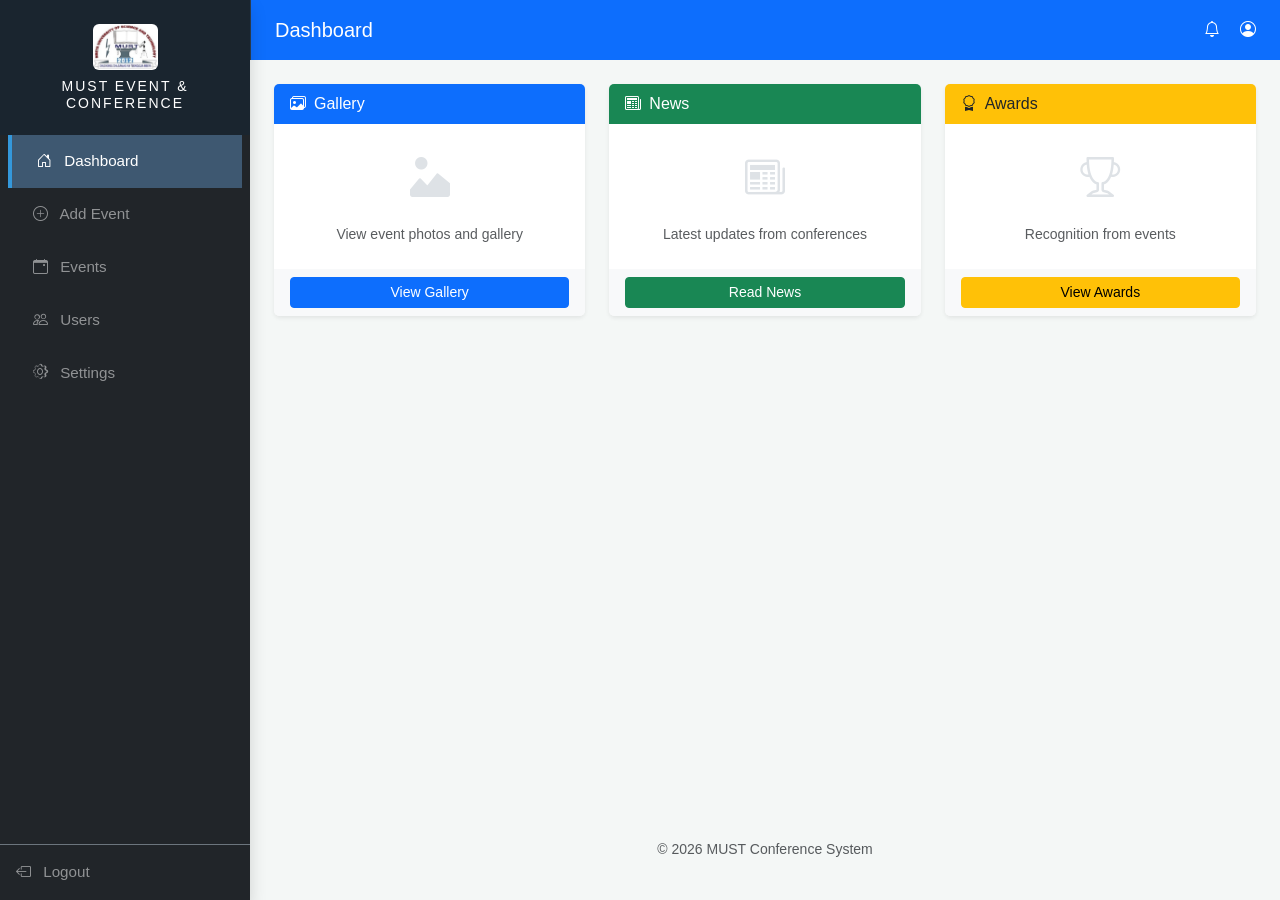
<file: frontend/index.html>
<!DOCTYPE html>
<html lang="en">
<head>
    <meta charset="UTF-8">
    <meta name="viewport" content="width=device-width, initial-scale=1.0">
    <title>PWA | Dashboard</title>
    
    <link rel="manifest" href="manifest.json">
    <meta name="theme-color" content="#2c3e50">
    
    <link href="https://cdn.jsdelivr.net/npm/bootstrap@5.3.0/dist/css/bootstrap.min.css" rel="stylesheet">
    <link rel="stylesheet" href="https://cdn.jsdelivr.net/npm/bootstrap-icons@1.11.0/font/bootstrap-icons.css">
    <link rel="stylesheet" href="style.css">
    
    <style>
        /* Mobile Sidebar Logic */
        @media (max-width: 768px) {
            .sidebar {
                position: fixed;
                left: -250px; /* Hide by default on mobile */
                z-index: 1050;
                height: 100vh;
                transition: 0.3s;
            }
            .sidebar.active {
                left: 0;
            }
            .nav-link span {
                display: inline !important; /* Force text to show on mobile when open */
            }
        }

        /* Prevent content from hiding behind header */
        .main-content {
            min-height: calc(100vh - 60px);
        }

        .cursor-pointer { cursor: pointer; }
    </style>
</head>
<body>

<div class="container-fluid p-0 d-flex">
    <nav class="sidebar d-flex flex-column shadow bg-dark text-white" id="sidebar" style="width: 250px; min-width: 250px;">
        <div class="sidebar-logo p-4 text-center">
            <img src="icons/logo.jpg" alt="Logo" width="65" class="mb-2" style="border-radius: 6px;">
            <h6 class="text-white m-0 ls-wide small">MUST EVENT & CONFERENCE</h6>
        </div>
        
        <ul class="nav flex-column mb-auto px-2">
            <li class="nav-item">
                <a class="nav-link active text-white" href="index.html"><i class="bi bi-house-door me-2"></i> <span>Dashboard</span></a>
            </li>
            <li class="nav-item">
                <a class="nav-link text-white-50" href="events.html"><i class="bi bi-plus-circle me-2"></i> <span>Add Event</span></a>
            </li>
            <li class="nav-item">
                <a class="nav-link text-white-50" href="view-events.html"><i class="bi bi-calendar-event me-2"></i> <span>Events</span></a>
            </li>
            <li class="nav-item">
                <a class="nav-link text-white-50" href="users.html"><i class="bi bi-people me-2"></i> <span>Users</span></a>
            </li>
            <li class="nav-item">
                <a class="nav-link text-white-50" href="#"><i class="bi bi-gear me-2"></i> <span>Settings</span></a>
            </li>
        </ul>

        <div class="logout-section border-top border-secondary">
            <a class="nav-link p-3 text-white-50" href="javascript:void(0)" onclick="localStorage.clear(); window.location.href='login.html';">
                <i class="bi bi-box-arrow-left me-2"></i> Logout
            </a>
        </div>
    </nav>

    <div class="flex-grow-1 d-flex flex-column" style="overflow-x: hidden;">
        <header class="top-header d-flex justify-content-between align-items-center px-4 py-3 bg-primary shadow-sm">
            <div class="d-flex align-items-center">
                <button class="btn btn-primary d-md-none me-2" id="sidebarToggle">
                    <i class="bi bi-list fs-4"></i>
                </button>
                <h5 class="m-0 text-white fw-light">Dashboard</h5>
            </div>
            <div class="header-icons text-white">
                <i class="bi bi-bell me-3 cursor-pointer"></i>
                <i class="bi bi-person-circle cursor-pointer"></i>
            </div>
        </header>

        <main class="main-content p-3 p-md-4 d-flex flex-column">
            <div class="row g-3 g-md-4 mb-4">
                <div class="col-12 col-sm-6 col-lg-4">
                    <div class="card bg-white shadow-sm h-100 border-0">
                        <div class="card-header bg-primary text-white border-0">
                            <i class="bi bi-images me-2"></i>Gallery
                        </div>
                        <div class="card-body text-center py-4">
                            <i class="bi bi-image-alt" style="font-size: 2.5rem; color: #dee2e6;"></i>
                            <p class="card-text text-muted mt-3 small">View event photos and gallery</p>
                        </div>
                        <div class="card-footer bg-light text-center border-0">
                            <a href="add-picture.html" class="btn btn-sm btn-primary w-100">View Gallery</a>
                        </div>
                    </div>
                </div>

                <div class="col-12 col-sm-6 col-lg-4">
                    <div class="card bg-white shadow-sm h-100 border-0">
                        <div class="card-header bg-success text-white border-0">
                            <i class="bi bi-newspaper me-2"></i>News
                        </div>
                        <div class="card-body text-center py-4">
                            <i class="bi bi-newspaper" style="font-size: 2.5rem; color: #dee2e6;"></i>
                            <p class="card-text text-muted mt-3 small">Latest updates from conferences</p>
                        </div>
                        <div class="card-footer bg-light text-center border-0">
                            <a href="view-events.html" class="btn btn-sm btn-success w-100">Read News</a>
                        </div>
                    </div>
                </div>

                <div class="col-12 col-sm-12 col-lg-4">
                    <div class="card bg-white shadow-sm h-100 border-0">
                        <div class="card-header bg-warning text-dark border-0">
                            <i class="bi bi-award me-2"></i>Awards
                        </div>
                        <div class="card-body text-center py-4">
                            <i class="bi bi-trophy" style="font-size: 2.5rem; color: #dee2e6;"></i>
                            <p class="card-text text-muted mt-3 small">Recognition from events</p>
                        </div>
                        <div class="card-footer bg-light text-center border-0">
                            <a href="#" class="btn btn-sm btn-warning w-100">View Awards</a>
                        </div>
                    </div>
                </div>
            </div>
            
            <footer class="text-center mt-auto py-3 text-muted small">
                © 2026 MUST Conference System
            </footer>
        </main>
    </div>
</div>

<script src="https://cdn.jsdelivr.net/npm/bootstrap@5.3.0/dist/js/bootstrap.bundle.min.js"></script>

<script>
    // Sidebar Toggle Logic for Mobile
    const sidebar = document.getElementById('sidebar');
    const toggleBtn = document.getElementById('sidebarToggle');

    toggleBtn.addEventListener('click', (e) => {
        sidebar.classList.toggle('active');
        e.stopPropagation();
    });

    // Close sidebar when clicking outside on mobile
    document.addEventListener('click', (e) => {
        if (window.innerWidth < 768 && sidebar.classList.contains('active')) {
            if (!sidebar.contains(e.target) && e.target !== toggleBtn) {
                sidebar.classList.remove('active');
            }
        }
    });

    // Service Worker
    if ('serviceWorker' in navigator) {
        window.addEventListener('load', () => {
            navigator.serviceWorker.register('service-worker.js')
                .catch(err => console.error('SW Registration failed:', err));
        });
    }
</script>
</body>
</html>
</file>
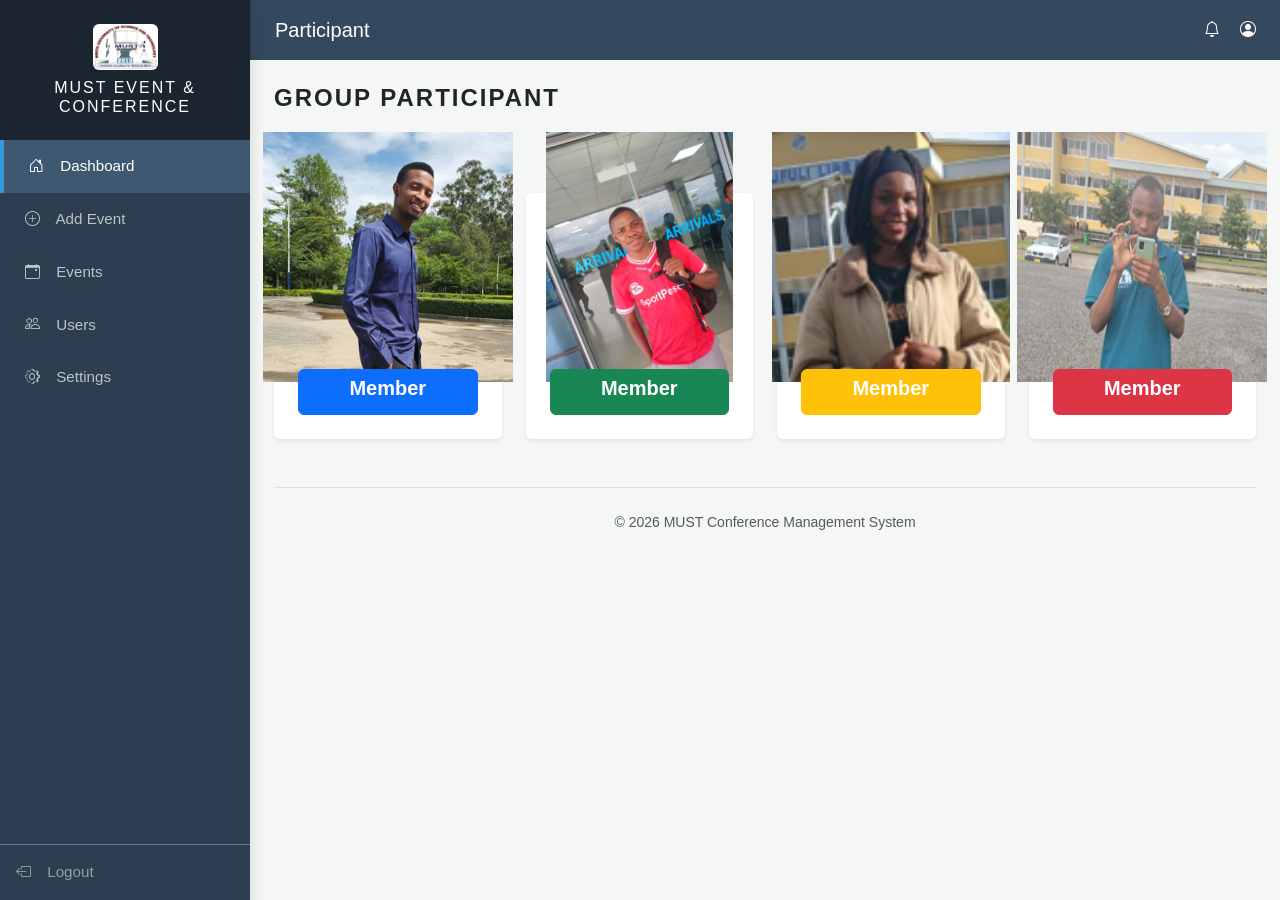
<file: frontend/add-picture.html>
<!DOCTYPE html>
<html lang="en">
<head>
    <meta charset="UTF-8">
    <meta name="viewport" content="width=device-width, initial-scale=1.0">
    <title>PWA | Dashboard Gallery</title>
    
    <link rel="manifest" href="manifest.json">
    <meta name="theme-color" content="#2c3e50">
    
    <link href="https://cdn.jsdelivr.net/npm/bootstrap@5.3.0/dist/css/bootstrap.min.css" rel="stylesheet">
    <link rel="stylesheet" href="https://cdn.jsdelivr.net/npm/bootstrap-icons@1.11.0/font/bootstrap-icons.css">
    <link rel="stylesheet" href="style.css">
</head>
<body>

<div class="container-fluid p-0 d-flex">
    <nav class="sidebar d-flex flex-column shadow">
        <div class="sidebar-logo p-4 text-center">
            <img src="icons/logo.jpg" alt="Logo" width="65" class="mb-2" style="border-radius: 6px;">
            <h6 class="text-white m-0 ls-wide">MUST EVENT & CONFERENCE</h6>
        </div>
        
        <ul class="nav flex-column mb-auto">
            <li class="nav-item">
                <a class="nav-link active" href="index.html"><i class="bi bi-house-door"></i> <span class="d-none d-md-inline">Dashboard</span></a>
            </li>
            <li class="nav-item">
                <a class="nav-link" href="events.html"><i class="bi bi-plus-circle"></i> <span class="d-none d-md-inline">Add Event</span></a>
            </li>
            <li class="nav-item">
                <a class="nav-link" href="view-events.html"><i class="bi bi-calendar-event"></i> <span class="d-none d-md-inline">Events</span></a>
            </li>
            <li class="nav-item">
                <a class="nav-link" href="users.html"><i class="bi bi-people"></i> <span class="d-none d-md-inline">Users</span></a>
            </li>
            <li class="nav-item">
                <a class="nav-link" href="#"><i class="bi bi-gear"></i> <span class="d-none d-md-inline">Settings</span></a>
            </li>
        </ul>

        <div class="logout-section border-top border-secondary">
            <a class="nav-link p-3 text-white-50" href="login.html">
                <i class="bi bi-box-arrow-left"></i> Logout
            </a>
        </div>
    </nav>

    <div class="flex-grow-1 d-flex flex-column">
        <header class="top-header d-flex justify-content-between align-items-center px-4">
            <h5 class="m-0 text-white fw-light">Participant</h5>
            <div class="header-icons text-white">
                <i class="bi bi-bell me-3 cursor-pointer"></i>
                <i class="bi bi-person-circle cursor-pointer"></i>
            </div>
        </header>

        <main class="main-content p-4">
            
            <div class="mb-4">
                <h4 class="fw-bold text-dark text-uppercase ls-wide">GROUP PARTICIPANT</h4><br><br>
            
            </div>

            <div class="row g-4">
                <div class="col-md-6 col-lg-3">
                    <div class="card h-100 shadow-sm border-0 transition-hover">
                        <div class="card-body p-4 text-center">
                            <div class="bg-light rounded-3 mb-3 d-flex align-items-center justify-content-center mx-auto" style="width: 80px; height: 80px;">
                                <img src="icons/med.png" alt="" width="250" height="250">
                            </div>
                            
                            <p class="small text-muted mb-4"></p><br><br>
                            <a href="add-picture.html" class="btn btn-primary w-100">
                                <h5 class="fw-bold mb-2">Member</h5>
                            </a>
                        </div>
                    </div>
                </div>

                <div class="col-md-6 col-lg-3">
                    <div class="card h-100 shadow-sm border-0 transition-hover">
                        <div class="card-body p-4 text-center">
                            <div class="bg-light rounded-3 mb-3 d-flex align-items-center justify-content-center mx-auto" style="width: 80px; height: 80px;">
                                <img src="icons/temi.jpeg" alt="" width="250" height="250">
                            </div>
                            
                            <p class="small text-muted mb-4"></p><br><br>
                            <a href="add-picture.html" class="btn btn-success w-100">
                                <h5 class="fw-bold mb-2">Member</h5>
                            </a>
                        </div>
                    </div>
                </div>

                <div class="col-md-6 col-lg-3">
                    <div class="card h-100 shadow-sm border-0 transition-hover">
                        <div class="card-body p-4 text-center">
                            <div class="bg-light rounded-3 mb-3 d-flex align-items-center justify-content-center mx-auto" style="width: 80px; height: 80px;">
                                <img src="icons/ag.png" alt="" width="250" height="250">
                            </div>
                            
                            <p class="small text-muted mb-4"></p><br><br>
                            <a href="add-picture.html" class="btn btn-warning w-100 text-white">
                                <h5 class="fw-bold mb-2">Member</h5>
                            </a>
                        </div>
                    </div>
                </div>

                <div class="col-md-6 col-lg-3">
                    <div class="card h-100 shadow-sm border-0 transition-hover">
                        <div class="card-body p-4 text-center">
                            <div class="bg-light rounded-3 mb-3 d-flex align-items-center justify-content-center mx-auto" style="width: 80px; height: 80px;">
                                <img src="icons/al.png" alt="" width="250" height="250">
                            </div>
                            
                            <p class="small text-muted mb-4"></p><br><br>
                            <a href="add-picture.html" class="btn btn-danger w-100">
                              <h5 class="fw-bold mb-2">Member</h5>
                            </a>
                        </div>
                    </div>
                </div>
            </div>

            <footer class="text-center mt-5 text-muted small pt-4 border-top">
                © 2026 MUST Conference Management System
            </footer>
        </main>
    </div>
</div>

<script src="https://cdn.jsdelivr.net/npm/bootstrap@5.3.0/dist/js/bootstrap.bundle.min.js"></script>
</body>
</html>
</file>
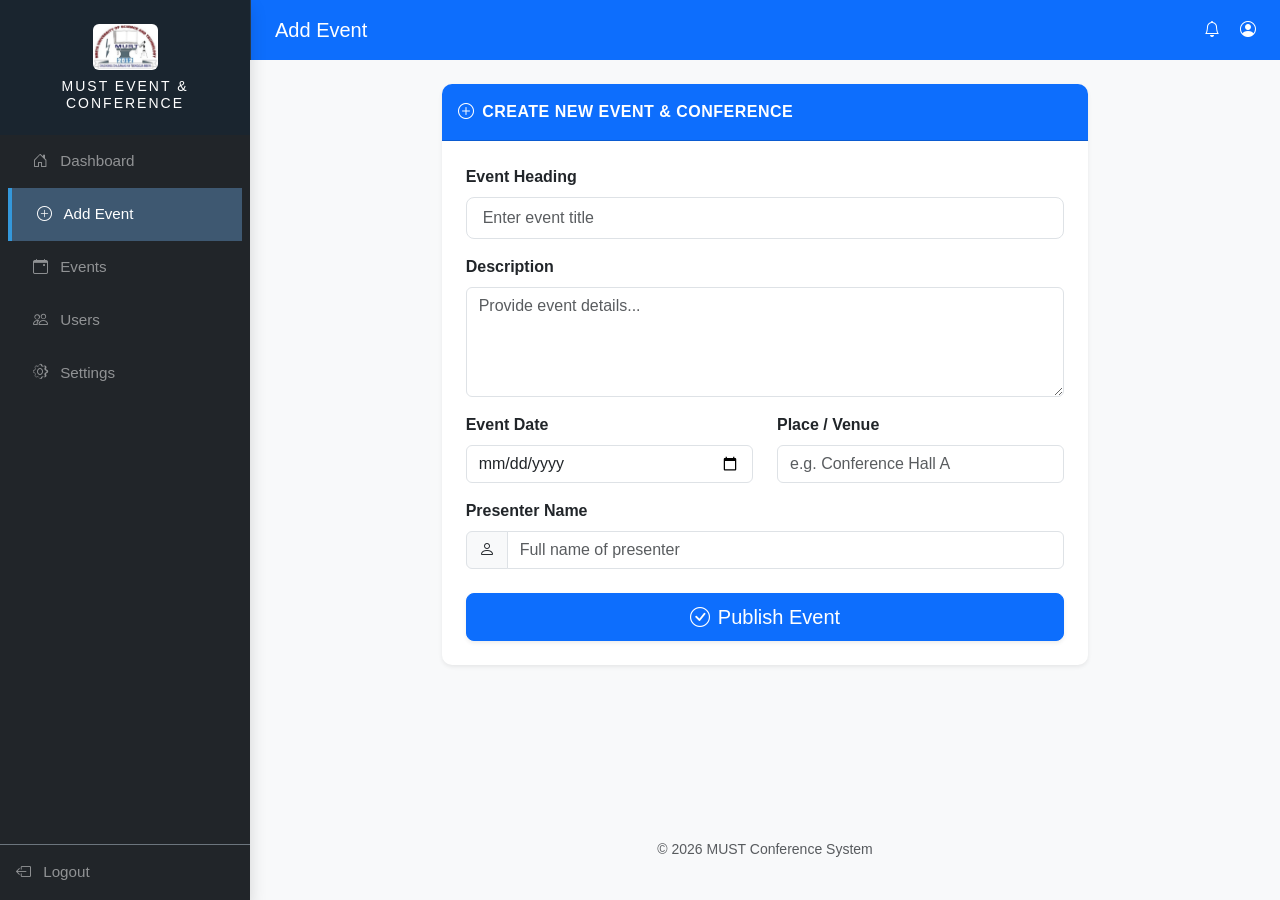
<file: frontend/events.html>
<!DOCTYPE html>
<html lang="en">
<head>
    <meta charset="UTF-8">
    <meta name="viewport" content="width=device-width, initial-scale=1.0">
    <link rel="manifest" href="manifest.json">
    <title>PWA | Add Event</title>
    
    <link href="https://cdn.jsdelivr.net/npm/bootstrap@5.3.0/dist/css/bootstrap.min.css" rel="stylesheet">
    <link rel="stylesheet" href="https://cdn.jsdelivr.net/npm/bootstrap-icons@1.11.0/font/bootstrap-icons.css">
    <link rel="stylesheet" href="style.css">
    
    <style>
        /* Mobile Sidebar Logic matched with Dashboard */
        @media (max-width: 768px) {
            .sidebar {
                position: fixed;
                left: -250px; /* Hide by default on mobile */
                z-index: 1050;
                height: 100vh;
                transition: 0.3s;
            }
            .sidebar.active {
                left: 0;
            }
            .nav-link span {
                display: inline !important; 
            }
        }

        /* Consistent layout spacing */
        .main-content {
            min-height: calc(100vh - 65px);
            background-color: #f8f9fa;
        }

        .cursor-pointer { cursor: pointer; }
        
        /* Card enhancement */
        .card {
            border: none;
            border-radius: 10px;
        }
        .card-header {
            border-radius: 10px 10px 0 0 !important;
            font-weight: 600;
            letter-spacing: 0.5px;
        }
    </style>
</head>
<body>

<div class="container-fluid p-0 d-flex">
    <nav class="sidebar d-flex flex-column shadow bg-dark text-white" id="sidebar" style="width: 250px; min-width: 250px;">
        <div class="sidebar-logo p-4 text-center">
            <img src="icons/logo.jpg" alt="Logo" width="65" class="mb-2" style="border-radius: 6px;">
            <h6 class="text-white m-0 ls-wide small">MUST EVENT & CONFERENCE</h6>
        </div>
        
        <ul class="nav flex-column mb-auto px-2">
            <li class="nav-item">
                <a class="nav-link text-white-50" href="index.html"><i class="bi bi-house-door me-2"></i> <span>Dashboard</span></a>
            </li>
            <li class="nav-item">
                <a class="nav-link active text-white" href="events.html"><i class="bi bi-plus-circle me-2"></i> <span>Add Event</span></a>
            </li>
            <li class="nav-item">
                <a class="nav-link text-white-50" href="view-events.html"><i class="bi bi-calendar-event me-2"></i> <span>Events</span></a>
            </li>
            <li class="nav-item">
                <a class="nav-link text-white-50" href="users.html"><i class="bi bi-people me-2"></i> <span>Users</span></a>
            </li>
            <li class="nav-item">
                <a class="nav-link text-white-50" href="#"><i class="bi bi-gear me-2"></i> <span>Settings</span></a>
            </li>
        </ul>

        <div class="logout-section border-top border-secondary">
            <a class="nav-link p-3 text-white-50" href="javascript:void(0)" onclick="localStorage.clear(); window.location.href='login.html';">
                <i class="bi bi-box-arrow-left me-2"></i> Logout
            </a>
        </div>
    </nav>

    <div class="flex-grow-1 d-flex flex-column" style="overflow-x: hidden;">
        <header class="top-header d-flex justify-content-between align-items-center px-4 py-3 bg-primary shadow-sm">
            <div class="d-flex align-items-center">
                <button class="btn btn-primary d-md-none me-2" id="sidebarToggle">
                    <i class="bi bi-list fs-4"></i>
                </button>
                <h5 class="m-0 text-white fw-light">Add Event</h5>
            </div>
            <div class="header-icons text-white">
                <i class="bi bi-bell me-3 cursor-pointer"></i>
                <i class="bi bi-person-circle cursor-pointer"></i>
            </div>
        </header>

        <main class="main-content p-3 p-md-4 d-flex flex-column">
            <div class="row g-4">
                <div class="col-12 col-lg-8 mx-auto">
                    <div class="card bg-white shadow-sm">
                        <div class="card-header bg-primary text-white py-3">
                            <i class="bi bi-plus-circle me-2"></i>CREATE NEW EVENT & CONFERENCE
                        </div>
                        <div class="card-body p-4">
                            <form id="addEventForm">
                                <div class="mb-3">
                                    <label for="heading" class="form-label fw-bold">Event Heading</label>
                                    <input type="text" class="form-control form-control-lg fs-6" id="heading" placeholder="Enter event title" required>
                                </div>
                                <div class="mb-3">
                                    <label for="description" class="form-label fw-bold">Description</label>
                                    <textarea class="form-control" id="description" placeholder="Provide event details..." rows="4" required></textarea>
                                </div>
                                <div class="row">
                                    <div class="col-md-6 mb-3">
                                        <label for="date" class="form-label fw-bold">Event Date</label>
                                        <input type="date" class="form-control" id="date" required>
                                    </div>
                                    <div class="col-md-6 mb-3">
                                        <label for="place" class="form-label fw-bold">Place / Venue</label>
                                        <input type="text" class="form-control" id="place" placeholder="e.g. Conference Hall A" required>
                                    </div>
                                </div>
                                <div class="mb-4">
                                    <label for="presenter_name" class="form-label fw-bold">Presenter Name</label>
                                    <div class="input-group">
                                        <span class="input-group-text bg-light"><i class="bi bi-person"></i></span>
                                        <input type="text" class="form-control" id="presenter_name" placeholder="Full name of presenter" required>
                                    </div>
                                </div>
                                <div class="d-grid">
                                    <button type="button" class="btn btn-primary btn-lg shadow-sm" onclick="addEvent()">
                                        <i class="bi bi-check-circle me-2"></i>Publish Event
                                    </button>
                                </div>
                            </form>
                        </div>
                    </div>
                </div>
            </div>
            
            <footer class="text-center mt-auto py-3 text-muted small">
                © 2026 MUST Conference System
            </footer>
        </main>
    </div>
</div>

<script src="https://cdn.jsdelivr.net/npm/bootstrap@5.3.0/dist/js/bootstrap.bundle.min.js"></script>

<script>
    // Sidebar Toggle Logic for Mobile (matched with Dashboard)
    const sidebar = document.getElementById('sidebar');
    const toggleBtn = document.getElementById('sidebarToggle');

    toggleBtn.addEventListener('click', (e) => {
        sidebar.classList.toggle('active');
        e.stopPropagation();
    });

    document.addEventListener('click', (e) => {
        if (window.innerWidth < 768 && sidebar.classList.contains('active')) {
            if (!sidebar.contains(e.target) && e.target !== toggleBtn) {
                sidebar.classList.remove('active');
            }
        }
    });

    // Add Event Function
    async function addEvent(){
        const heading = document.getElementById("heading").value;
        const description = document.getElementById("description").value;
        const date = document.getElementById("date").value;
        const place = document.getElementById("place").value;
        const presenter_name = document.getElementById("presenter_name").value;

        // Basic validation
        if(!heading || !description || !date || !place || !presenter_name) {
            alert("Please fill in all fields.");
            return;
        }

        try {
            const res = await fetch("../backend/add_event.php", {
                method:"POST",
                headers:{"Content-Type":"application/json"},
                body: JSON.stringify({heading, description, date, place, presenter_name})
            });
            const data = await res.json();
            alert(data.message);
            if(data.status === "success") {
                document.getElementById("addEventForm").reset();
            }
        } catch (error) {
            console.error("Error:", error);
            alert("Failed to connect to the server.");
        }
    }
</script>
</body>
</html>
</file>
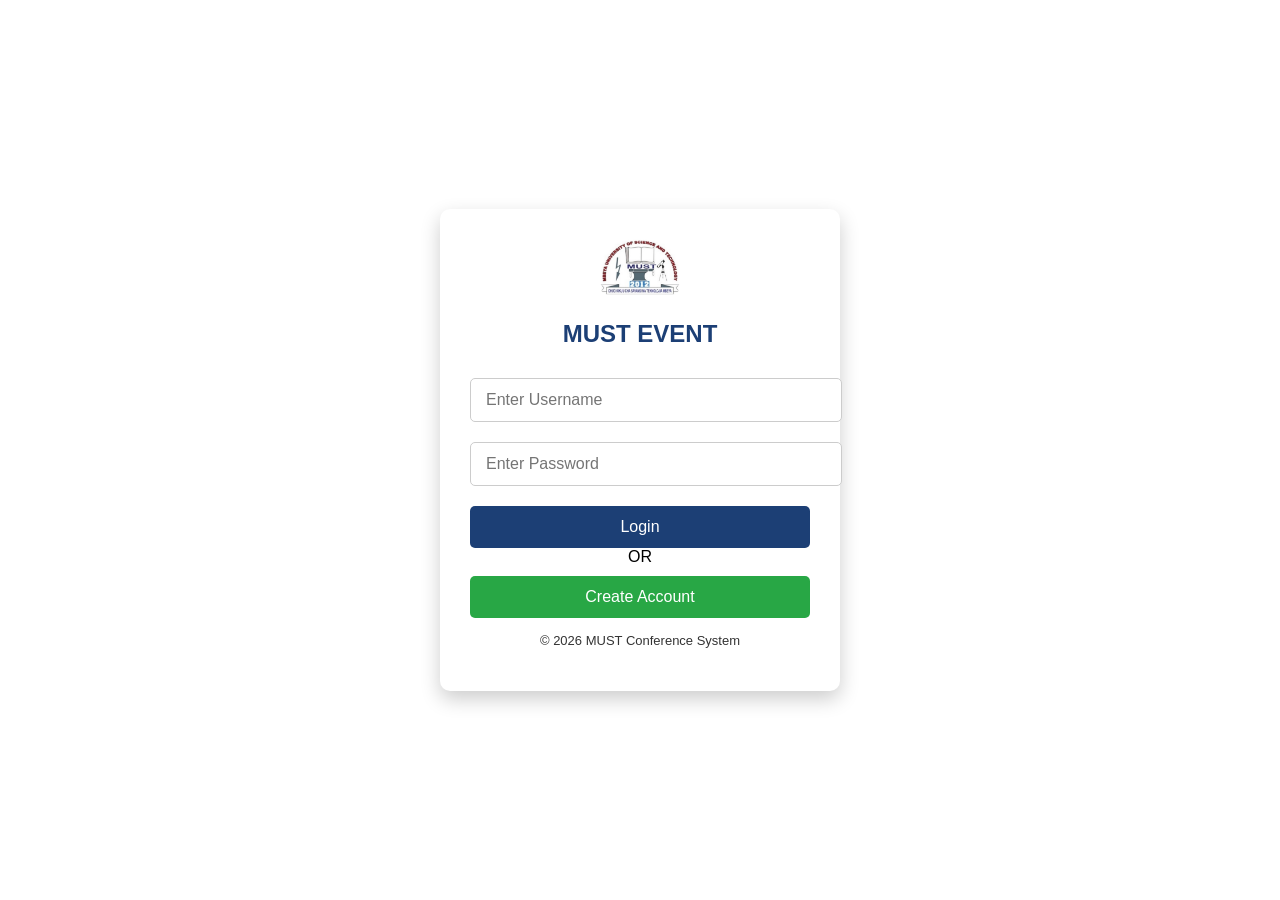
<file: frontend/login.html>
<!DOCTYPE html>
<html lang="en">
<head>
    <meta charset="UTF-8">
    <meta name="viewport" content="width=device-width, initial-scale=1.0">
    <title>Login - MUST Event</title>
    
    <link rel="manifest" href="manifest.json">
    <meta name="theme-color" content="#2c3e50">
    <link rel="apple-touch-icon" href="icons/icon-192.png">

    <link rel="stylesheet" href="style.css?v=1.1"> </head>
<body>

<div class="login-container">
    <div class="login-box">
        <div class="text-center mb-4">
            <img src="icons/logo.jpg" alt="Logo" width="80" style="border-radius: 10px;">
            <h2 class="mt-2">MUST EVENT</h2>
        </div>
        
        <input type="text" id="username" placeholder="Enter Username">
        <input type="password" id="password" placeholder="Enter Password">
        
        <button id="loginBtn" class="btn-login" onclick="login()">
            <span id="btnText">Login</span>
        </button>
        
        <div class="divider"><span>OR</span></div>
        
        <a href="register.html" style="text-decoration: none;">
            <button class="btn-register">Create Account</button>
        </a>
        <p class="footer-text">© 2026 MUST Conference System</p>
    </div>
</div>

<script>
// --- PWA AUTO-UPDATE LOGIC ---
if ('serviceWorker' in navigator) {
    let refreshing = false;

    // Detect when the new Service Worker takes over and refresh the page
    navigator.serviceWorker.addEventListener('controllerchange', () => {
        if (!refreshing) {
            window.location.reload();
            refreshing = true;
        }
    });

    window.addEventListener('load', () => {
        navigator.serviceWorker.register('./service-worker.js')
            .then(reg => {
                console.log('PWA Service Worker Registered');
                
                // Check for updates every time the page is opened
                reg.update(); 
            })
            .catch(err => console.error('PWA Service Worker failed', err));
    });
}

// --- LOGIN LOGIC ---
async function login(){
    const usernameField = document.getElementById("username");
    const passwordField = document.getElementById("password");
    const loginBtn = document.getElementById("loginBtn");
    const btnText = document.getElementById("btnText");

    const username = usernameField.value.trim();
    const password = passwordField.value.trim();

    if(!username || !password) {
        alert("Please fill in all fields");
        return;
    }

    // Visual Feedback: Loading State
    loginBtn.disabled = true;
    btnText.innerText = "Authenticating...";

    try {
        const res = await fetch("../backend/login.php", {
            method: "POST",
            headers: {"Content-Type": "application/json"},
            body: JSON.stringify({username, password})
        });

        // Check if response is actual JSON
        const contentType = res.headers.get("content-type");
        if (!contentType || !contentType.includes("application/json")) {
            throw new TypeError("Oops, we didn't get JSON from the server!");
        }

        const data = await res.json();
        
        if(res.ok){
            localStorage.setItem("user", JSON.stringify(data.user));
            window.location.href = "index.html";
        } else {
            alert(data.message || "Login failed");
            // Reset button on failure
            loginBtn.disabled = false;
            btnText.innerText = "Login";
        }
    } catch (error) {
        console.error("Error:", error);
        alert("Connection error. Check console for details.");
        loginBtn.disabled = false;
        btnText.innerText = "Login";
    }
}

function logout() {
    // 1. Clear LocalStorage
    localStorage.removeItem("user");
    
    // 2. Call the PHP logout script to kill the server session
    fetch('backend/logout.php').then(() => {
        window.location.href = "login.html";
    });
}




// Inside your login() function's try block:
const result = JSON.parse(cleanJSON);

if (result.status === 'success') {
    // 1. Save user info to LocalStorage (Good for UI display)
    localStorage.setItem("user", JSON.stringify(result.user));

    // 2. Redirect to index
    window.location.href = "index.html";
} else {
    showAlert(result.message);
}
</script>
</body>
</html>
</file>
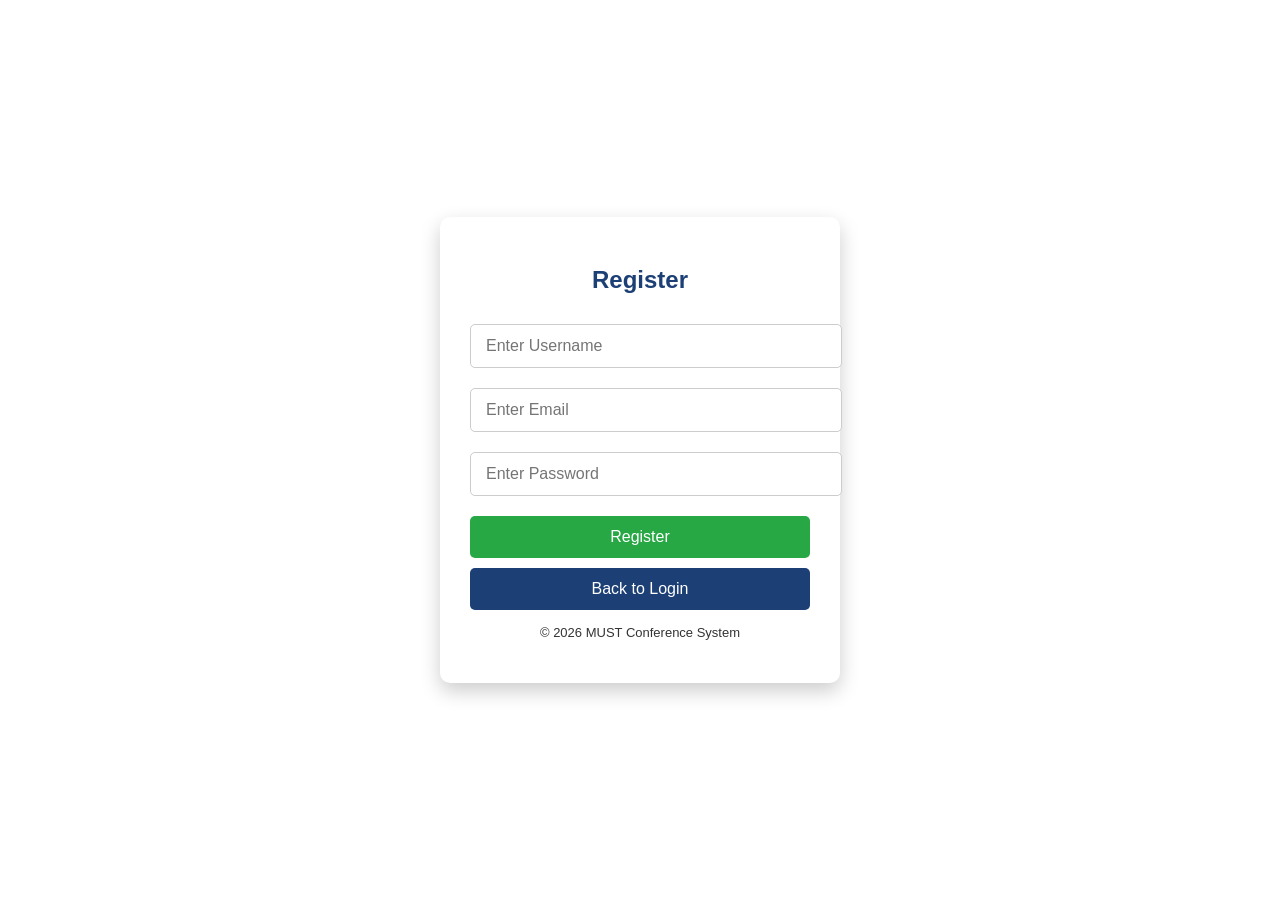
<file: frontend/register.html>
<!DOCTYPE html>
<html lang="en">
<head>
    <meta charset="UTF-8">
    <meta name="viewport" content="width=device-width, initial-scale=1.0">
    <title>MUST Event Register</title>
    
    <link rel="manifest" href="manifest.json">
    <meta name="theme-color" content="#2c3e50">
    
    <link rel="stylesheet" href="style.css">
</head>
<body>
  <div class="login-container">
    <div class="login-box">
      <h2>Register</h2>
      <input type="text" id="username" placeholder="Enter Username" required>
      <input type="email" id="email" placeholder="Enter Email" required>
      <input type="password" id="password" placeholder="Enter Password" required>
      <button class="btn-register" onclick="registerUser()">Register</button>
      <button class="btn-login" onclick="window.location.href='login.html'">Back to Login</button>
      <p class="footer-text">© 2026 MUST Conference System</p>
    </div>
  </div>

  <script>
    // Register Service Worker for PWA
    if ('serviceWorker' in navigator) {
      window.addEventListener('load', () => {
        navigator.serviceWorker.register('./service-worker.js')
          .then(reg => console.log('SW registered on Register page'))
          .catch(err => console.log('SW failed', err));
      });
    }

    async function registerUser() {
      const username = document.getElementById("username").value;
      const email = document.getElementById("email").value;
      const password = document.getElementById("password").value;

      if (!username || !email || !password) {
        alert("Please fill in all fields");
        return;
      }

      try {
        const res = await fetch("../backend/register.php", {
          method: "POST",
          headers: { "Content-Type": "application/json" },
          body: JSON.stringify({ username, email, password })
        });

        const data = await res.json();
        alert(data.message);
        
        if (res.ok) {
          window.location.href = "login.html";
        }
      } catch (error) {
        console.error("Error:", error);
        alert("Could not connect to the server.");
      }
    }
  </script>
</body>
</html>
</file>
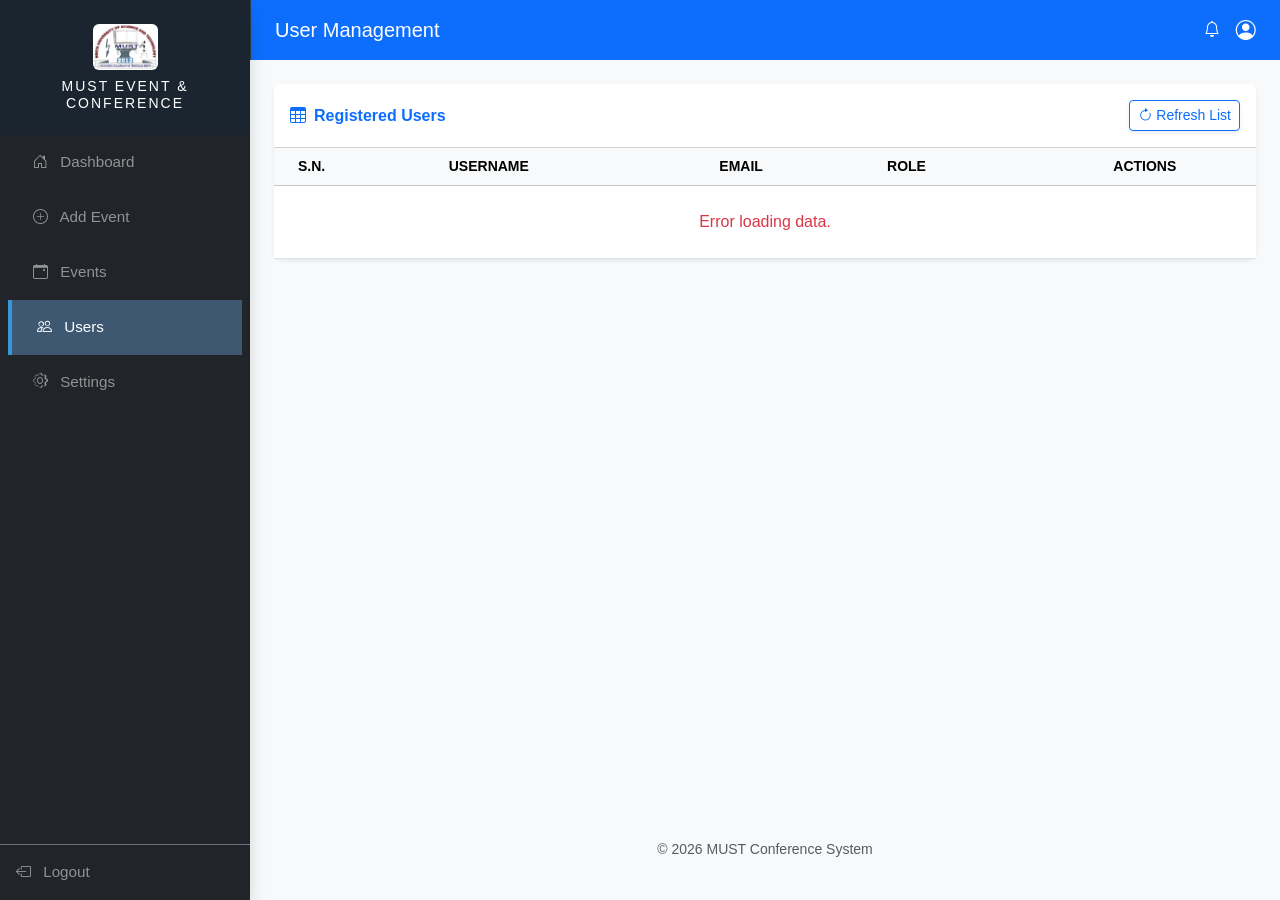
<file: frontend/users.html>
<!DOCTYPE html>
<html lang="en">
<head>
    <meta charset="UTF-8">
    <meta name="viewport" content="width=device-width, initial-scale=1.0">
    <title>User Management | MUST Event</title>
    
    <link rel="manifest" href="manifest.json">
    <meta name="theme-color" content="#2c3e50">
    
    <link href="https://cdn.jsdelivr.net/npm/bootstrap@5.3.0/dist/css/bootstrap.min.css" rel="stylesheet">
    <link rel="stylesheet" href="https://cdn.jsdelivr.net/npm/bootstrap-icons@1.11.0/font/bootstrap-icons.css">
    <link rel="stylesheet" href="style.css">
    
    <style>
        /* Mobile Sidebar Logic matched with Dashboard */
        @media (max-width: 768px) {
            .sidebar {
                position: fixed;
                left: -250px; 
                z-index: 1050;
                height: 100vh;
                transition: 0.3s;
            }
            .sidebar.active {
                left: 0;
            }
        }

        .main-content {
            min-height: calc(100vh - 65px);
            background-color: #f8f9fa;
        }

        .cursor-pointer { cursor: pointer; }

        /* Sidebar Active State Styling */
        .nav-link.active {
            background-color: rgba(255, 255, 255, 0.1);
            border-left: 4px solid #0d6efd;
        }
    </style>
</head>
<body>

<div class="container-fluid p-0 d-flex">
    <nav class="sidebar d-flex flex-column shadow bg-dark text-white" id="sidebar" style="width: 250px; min-width: 250px;">
        <div class="sidebar-logo p-4 text-center">
            <img src="icons/logo.jpg" alt="Logo" width="65" class="mb-2" style="border-radius: 6px;">
            <h6 class="text-white m-0 ls-wide small">MUST EVENT & CONFERENCE</h6>
        </div>
        
        <ul class="nav flex-column mb-auto px-2">
            <li class="nav-item">
                <a class="nav-link text-white-50 py-3" href="index.html"><i class="bi bi-house-door me-2"></i> <span>Dashboard</span></a>
            </li>
            <li class="nav-item">
                <a class="nav-link text-white-50 py-3" href="events.html"><i class="bi bi-plus-circle me-2"></i> <span>Add Event</span></a>
            </li>
            <li class="nav-item">
                <a class="nav-link text-white-50 py-3" href="view-events.html"><i class="bi bi-calendar-event me-2"></i> <span>Events</span></a>
            </li>
            <li class="nav-item">
                <a class="nav-link active text-white py-3" href="users.html"><i class="bi bi-people me-2"></i> <span>Users</span></a>
            </li>
            <li class="nav-item">
                <a class="nav-link text-white-50 py-3" href="#"><i class="bi bi-gear me-2"></i> <span>Settings</span></a>
            </li>
        </ul>

        <div class="logout-section border-top border-secondary">
            <a class="nav-link p-3 text-white-50" href="javascript:void(0)" onclick="localStorage.clear(); window.location.href='login.html';">
                <i class="bi bi-box-arrow-left me-2"></i> Logout
            </a>
        </div>
    </nav>

    <div class="flex-grow-1 d-flex flex-column" style="overflow-x: hidden;">
        <header class="top-header d-flex justify-content-between align-items-center px-4 py-3 bg-primary shadow-sm">
            <div class="d-flex align-items-center">
                <button class="btn btn-primary d-md-none me-2" id="sidebarToggle">
                    <i class="bi bi-list fs-4"></i>
                </button>
                <h5 class="m-0 text-white fw-light">User Management</h5>
            </div>
            <div class="header-icons text-white d-flex align-items-center">
                <i class="bi bi-bell me-3 cursor-pointer"></i>
                <i class="bi bi-person-circle cursor-pointer fs-5"></i>
            </div>
        </header>

        <main class="main-content p-3 p-md-4 d-flex flex-column">
            <div class="card border-0 shadow-sm rounded-3">
                <div class="card-header bg-white py-3 d-flex justify-content-between align-items-center">
                    <h6 class="m-0 text-primary fw-bold"><i class="bi bi-table me-2"></i>Registered Users</h6>
                    <button class="btn btn-sm btn-outline-primary shadow-sm" onclick="fetchUsers()">
                        <i class="bi bi-arrow-clockwise"></i> Refresh List
                    </button>
                </div>
                <div class="card-body p-0">
                    <div class="table-responsive">
                        <table class="table table-hover align-middle mb-0">
                            <thead class="table-light text-secondary small text-uppercase">
                                <tr>
                                    <th class="ps-4">S.N.</th>
                                    <th>Username</th>
                                    <th>Email</th>
                                    <th>Role</th>
                                    <th class="text-center">Actions</th>
                                </tr>
                            </thead>
                            <tbody id="userTableBody">
                                <tr>
                                    <td colspan="5" class="text-center py-5">
                                        <div class="spinner-border spinner-border-sm text-primary" role="status"></div>
                                        <span class="ms-2 text-muted">Loading users...</span>
                                    </td>
                                </tr>
                            </tbody>
                        </table>
                    </div>
                </div>
            </div>
            
            <footer class="text-center mt-auto py-3 text-muted small">
                © 2026 MUST Conference System
            </footer>
        </main>
    </div>
</div>

<div class="modal fade" id="editUserModal" tabindex="-1" aria-hidden="true">
    <div class="modal-dialog modal-dialog-centered">
        <div class="modal-content border-0 shadow-lg">
            <div class="modal-header bg-primary text-white">
                <h5 class="modal-title fw-light">Edit User Account</h5>
                <button type="button" class="btn-close btn-close-white" data-bs-dismiss="modal"></button>
            </div>
            <div class="modal-body p-4">
                <form id="editUserForm">
                    <input type="hidden" id="edit_id">
                    <div class="mb-3">
                        <label class="form-label small fw-bold text-muted">Username</label>
                        <input type="text" id="edit_username" class="form-control" required>
                    </div>
                    <div class="mb-3">
                        <label class="form-label small fw-bold text-muted">Email Address</label>
                        <input type="email" id="edit_email" class="form-control" required>
                    </div>
                    <div class="mb-4">
                        <label class="form-label small fw-bold text-muted">Assign Role</label>
                        <select id="edit_role_select" class="form-select">
                            <option value="User">User</option>
                            <option value="Admin">Admin</option>
                            <option value="Coordinator">Coordinator</option>
                        </select>
                    </div>
                    <div class="d-grid">
                        <button type="submit" class="btn btn-primary py-2 shadow-sm">Save Changes</button>
                    </div>
                </form>
            </div>
        </div>
    </div>
</div>

<script src="https://cdn.jsdelivr.net/npm/bootstrap@5.3.0/dist/js/bootstrap.bundle.min.js"></script>
<script>
    // Sidebar Toggle Logic
    const sidebar = document.getElementById('sidebar');
    const toggleBtn = document.getElementById('sidebarToggle');

    toggleBtn.addEventListener('click', (e) => {
        sidebar.classList.toggle('active');
        e.stopPropagation();
    });

    document.addEventListener('click', (e) => {
        if (window.innerWidth < 768 && sidebar.classList.contains('active')) {
            if (!sidebar.contains(e.target) && e.target !== toggleBtn) {
                sidebar.classList.remove('active');
            }
        }
    });

    // CRUD Logic
    async function fetchUsers() {
        try {
            const res = await fetch('../backend/get_users.php');
            const data = await res.json();
            const tableBody = document.getElementById('userTableBody');
            tableBody.innerHTML = ''; 

            data.forEach((user, index) => {
                const row = `
                    <tr>
                        <td class="ps-4 text-muted fw-bold">${index + 1}</td>
                        <td class="fw-semibold text-dark">${user.username}</td>
                        <td class="text-muted small">${user.email}</td>
                        <td><span class="badge bg-info-subtle text-info border border-info-subtle px-3 py-2 rounded-pill">${user.user_role || 'User'}</span></td>
                        <td class="text-center">
                            <button class="btn btn-sm btn-light border text-primary me-1" 
                                onclick="openEditModal(${user.id}, '${user.username}', '${user.email}', '${user.user_role}')">
                                <i class="bi bi-pencil-square"></i>
                            </button>
                            <button class="btn btn-sm btn-light border text-danger" onclick="deleteUser(${user.id})">
                                <i class="bi bi-trash3"></i>
                            </button>
                        </td>
                    </tr>
                `;
                tableBody.innerHTML += row;
            });
        } catch (error) {
            document.getElementById('userTableBody').innerHTML = '<tr><td colspan="5" class="text-center text-danger p-4">Error loading data.</td></tr>';
        }
    }

    function openEditModal(id, username, email, user_role) {
        document.getElementById('edit_id').value = id;
        document.getElementById('edit_username').value = username;
        document.getElementById('edit_email').value = email;
        document.getElementById('edit_role_select').value = user_role || "User"; 
        const myModal = new bootstrap.Modal(document.getElementById('editUserModal'));
        myModal.show();
    }

    document.getElementById('editUserForm').addEventListener('submit', async (e) => {
        e.preventDefault();
        const payload = {
            id: document.getElementById('edit_id').value,
            username: document.getElementById('edit_username').value,
            email: document.getElementById('edit_email').value,
            user_role: document.getElementById('edit_role_select').value
        };

        const res = await fetch('../backend/update_user.php', {
            method: 'POST',
            headers: { 'Content-Type': 'application/json' },
            body: JSON.stringify(payload)
        });
        const result = await res.json();
        if (result.status === 'success') {
            bootstrap.Modal.getInstance(document.getElementById('editUserModal')).hide();
            fetchUsers();
        } else {
            alert(result.message);
        }
    });

    async function deleteUser(id) {
        if (confirm("Delete user account #" + id + "?")) {
            const res = await fetch(`../backend/delete_user.php?id=${id}`);
            const result = await res.json();
            if (result.status === 'success') fetchUsers();
        }
    }

    document.addEventListener('DOMContentLoaded', fetchUsers);
</script>
</body>
</html>
</file>
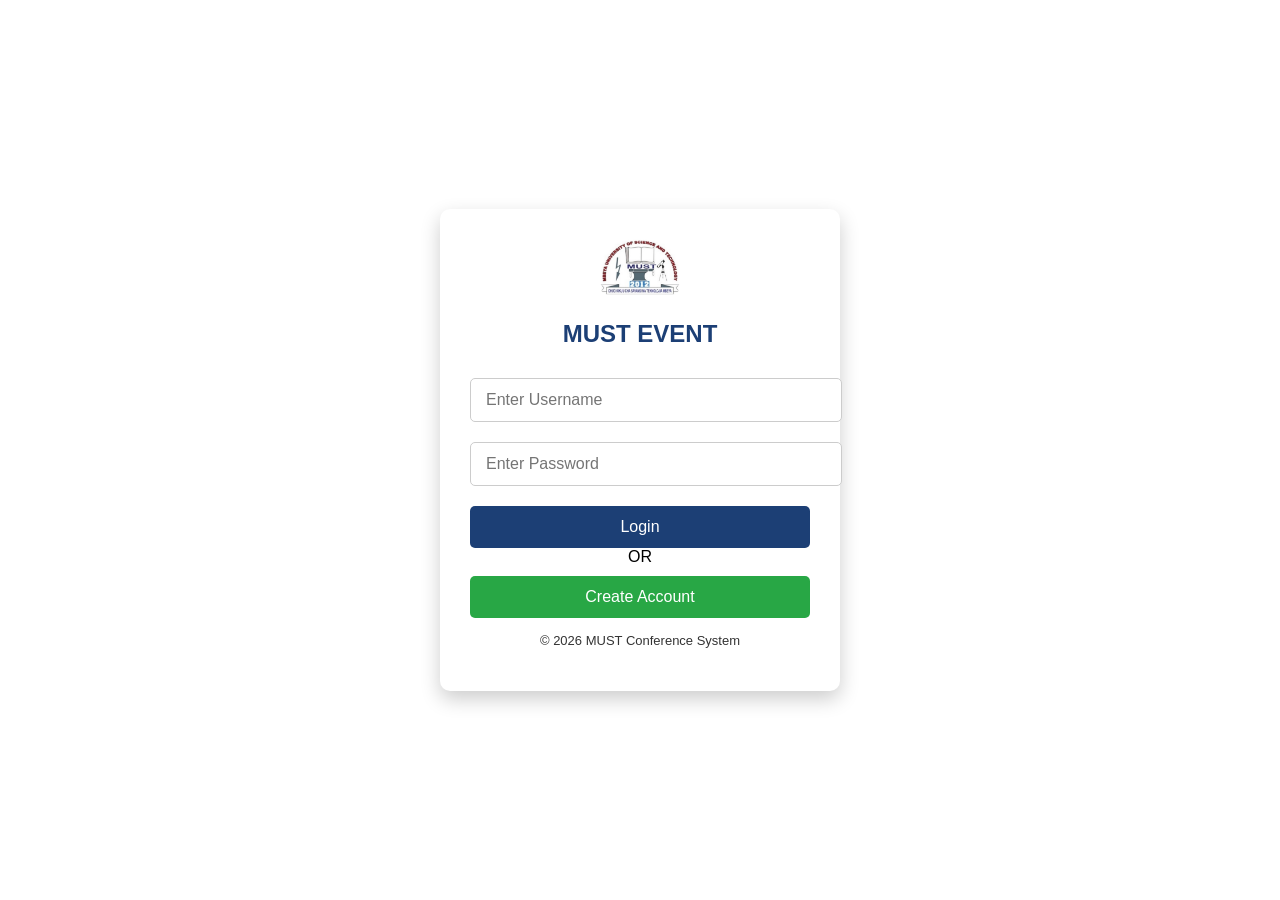
<file: frontend/view-events.html>
<!DOCTYPE html>
<html lang="en">
<head>
    <meta charset="UTF-8">
    <meta name="viewport" content="width=device-width, initial-scale=1.0">
    <link rel="manifest" href="manifest.json">
    <title>PWA | Events Management</title>
    
    <script>
        (function() {
            const user = JSON.parse(localStorage.getItem("user"));
            if (!user) window.location.href = "login.html";
        })();
    </script>

    <link href="https://cdn.jsdelivr.net/npm/bootstrap@5.3.0/dist/css/bootstrap.min.css" rel="stylesheet">
    <link rel="stylesheet" href="https://cdn.jsdelivr.net/npm/bootstrap-icons@1.11.0/font/bootstrap-icons.css">
    <link rel="stylesheet" href="style.css">
    <style>
        /* Mobile Sidebar Styling */
        @media (max-width: 768px) {
            .sidebar {
                position: fixed;
                left: -250px;
                z-index: 1050;
                height: 100vh;
                transition: 0.3s;
                width: 250px;
            }
            .sidebar.active {
                left: 0;
            }
            .main-content {
                padding: 15px !important;
            }
            /* Stack the date badge on top for mobile */
            .event-card .row.g-0 {
                flex-direction: column;
            }
            .event-card .col-auto {
                width: 100%;
                flex-direction: row !important;
                justify-content: start !important;
                padding: 10px 20px !important;
            }
            .event-card .col-auto h4 {
                margin-right: 10px !important;
            }
        }

        .text-truncate-3 {
            display: -webkit-box;
            -webkit-line-clamp: 3;
            -webkit-box-orient: vertical;
            overflow: hidden;
        }
        .event-card {
            transition: transform 0.2s;
            border-radius: 12px;
        }
        .event-card:hover {
            transform: translateY(-2px);
        }
        .cursor-pointer { cursor: pointer; }
    </style>
</head>
<body class="bg-light">

<div class="container-fluid p-0 d-flex">
    <nav class="sidebar d-flex flex-column shadow bg-dark" id="sidebar">
        <div class="sidebar-logo p-4 text-center">
            <img src="icons/logo.jpg" alt="Logo" width="55" class="mb-2" style="border-radius: 6px;">
            <h6 class="text-white m-0 small ls-wide">MUST EVENT & CONFERENCE</h6>
        </div>
        
        <ul class="nav flex-column mb-auto px-2">
            <li class="nav-item">
                <a class="nav-link  text-white" href="index.html"><i class="bi bi-house-door me-2"></i> <span>Dashboard</span></a>
            </li>
            <li class="nav-item">
                <a class="nav-link text-white-50" href="events.html"><i class="bi bi-plus-circle me-2"></i> <span>Add Event</span></a>
            </li>
            <li class="nav-item">
                <a class="nav-link active text-white-50" href="view-events.html"><i class="bi bi-calendar-event me-2"></i> <span>Events</span></a>
            </li>
            <li class="nav-item">
                <a class="nav-link text-white-50" href="users.html"><i class="bi bi-people me-2"></i> <span>Users</span></a>
            </li>
            <li class="nav-item">
                <a class="nav-link text-white-50" href="#"><i class="bi bi-gear me-2"></i> <span>Settings</span></a>
            </li>
        </ul>

        <div class="logout-section border-top border-secondary">
            <a class="nav-link p-3 text-white-50" href="javascript:void(0)" onclick="localStorage.clear(); window.location.href='login.html';">
                <i class="bi bi-box-arrow-left"></i> Logout
            </a>
        </div>
    </nav>

    <div class="flex-grow-1 d-flex flex-column" style="min-width: 0;">
        <header class="top-header d-flex justify-content-between align-items-center px-3 px-md-4 shadow-sm bg-primary text-white" style="height: 60px;">
            <div class="d-flex align-items-center">
                <button class="btn btn-primary d-md-none me-2" id="sidebarToggle">
                    <i class="bi bi-list fs-3"></i>
                </button>
                <h5 class="m-0 fw-light">Management</h5>
            </div>
            <div class="header-icons">
                <i class="bi bi-bell me-3 cursor-pointer"></i>
                <i class="bi bi-person-circle cursor-pointer"></i>
            </div>
        </header>

        <main class="main-content p-3 p-md-4">
            <div class="container-fluid">
                <div class="d-flex flex-column flex-md-row justify-content-between align-items-md-center mb-4">
                    <div class="mb-3 mb-md-0">
                        <h3 class="fw-bold mb-0">Scheduled Events</h3>
                        <p class="text-muted small">Review and manage conference schedules</p>
                    </div>
                    <button class="btn btn-primary shadow-sm" onclick="loadEvents()">
                        <i class="bi bi-arrow-clockwise me-1"></i> Refresh
                    </button>
                </div>

                <div id="eventList" class="row g-3">
                    <div class="text-center p-5">
                        <div class="spinner-border text-primary" role="status"></div>
                    </div>
                </div>
            </div>
        </main>
    </div>
</div>

<div class="modal fade" id="editEventModal" tabindex="-1">
    <div class="modal-dialog modal-dialog-centered">
        <div class="modal-content border-0 shadow">
            <div class="modal-header bg-primary text-white">
                <h5 class="modal-title"><i class="bi bi-pencil-square me-2"></i>Edit Event</h5>
                <button type="button" class="btn-close btn-close-white" data-bs-dismiss="modal"></button>
            </div>
            <div class="modal-body p-4">
                <form id="editEventForm">
                    <div class="mb-3">
                        <label class="form-label fw-bold">Event Heading</label>
                        <input type="text" class="form-control" id="editHeading" required>
                    </div>
                    <div class="mb-3">
                        <label class="form-label fw-bold">Description</label>
                        <textarea class="form-control" id="editDescription" rows="3"></textarea>
                    </div>
                    <div class="row g-2">
                        <div class="col-6 mb-3">
                            <label class="form-label fw-bold small">Presenter</label>
                            <input type="text" class="form-control" id="editPresenter" required>
                        </div>
                        <div class="col-6 mb-3">
                            <label class="form-label fw-bold small">Date</label>
                            <input type="date" class="form-control" id="editDate" required>
                        </div>
                    </div>
                    <div class="mb-3">
                        <label class="form-label fw-bold">Location</label>
                        <input type="text" class="form-control" id="editPlace" required>
                    </div>
                </form>
            </div>
            <div class="modal-footer border-0">
                <button type="button" class="btn btn-light px-4" data-bs-dismiss="modal">Cancel</button>
                <button type="button" class="btn btn-primary px-4" onclick="updateEvent()">Save Changes</button>
            </div>
        </div>
    </div>
</div>

<script src="https://cdn.jsdelivr.net/npm/bootstrap@5.3.0/dist/js/bootstrap.bundle.min.js"></script>
<script>
// Sidebar Toggle functionality
const sidebar = document.getElementById('sidebar');
const toggleBtn = document.getElementById('sidebarToggle');

if(toggleBtn) {
    toggleBtn.addEventListener('click', () => {
        sidebar.classList.toggle('active');
    });
}

// Close sidebar when clicking outside on mobile
document.addEventListener('click', (e) => {
    if (window.innerWidth <= 768 && !sidebar.contains(e.target) && !toggleBtn.contains(e.target)) {
        sidebar.classList.remove('active');
    }
});

let currentEditingEventId = null;
const editModal = new bootstrap.Modal(document.getElementById('editEventModal'));

async function loadEvents(){
    const list = document.getElementById("eventList");
    try {
        const res = await fetch("../backend/get_events.php");
        const events = await res.json();
        list.innerHTML = "";

        if(events.length === 0) {
            list.innerHTML = `<div class="col-12 text-center text-muted p-5">No events found.</div>`;
            return;
        }

        events.sort((a, b) => new Date(a.date) - new Date(b.date));

        events.forEach(e => {
            const eventDate = new Date(e.date);
            const isPast = eventDate < new Date().setHours(0,0,0,0);
            
            const card = document.createElement("div");
            card.className = "col-12";
            card.innerHTML = `
                <div class="card border-0 shadow-sm mb-3 overflow-hidden event-card">
                    <div class="card-body p-0">
                        <div class="row g-0">
                            <div class="col-auto bg-primary text-white p-3 d-flex flex-column align-items-center justify-content-center" style="min-width: 90px;">
                                <h4 class="m-0 fw-bold">${eventDate.getDate()}</h4>
                                <small class="text-uppercase" style="font-size: 0.7rem;">${eventDate.toLocaleString('default', { month: 'short' })}</small>
                            </div>
                            <div class="col p-3">
                                <div class="d-flex justify-content-between align-items-start mb-2">
                                    <h6 class="text-primary fw-bold m-0">${e.heading}</h6>
                                    <span class="badge rounded-pill ${isPast ? 'bg-secondary' : 'bg-success-subtle text-success'}" style="font-size: 0.65rem;">
                                        ${isPast ? 'Past' : 'Upcoming'}
                                    </span>
                                </div>
                                
                                <p class="text-muted small mb-2 text-truncate-3" style="line-height: 1.4;">
                                    ${e.description ? e.description : 'No description provided.'}
                                </p>

                                <div class="row g-2 text-muted mt-2 border-top pt-2" style="font-size: 0.75rem;">
                                    <div class="col-12 col-sm-4"><i class="bi bi-person me-1"></i>${e.presenter_name}</div>
                                    <div class="col-12 col-sm-5"><i class="bi bi-geo-alt me-1"></i>${e.place}</div>
                                    <div class="col-12 col-sm-3 text-sm-end">
                                        <button class="btn btn-sm btn-outline-primary border-0 py-0" 
                                            onclick="openEditModal(${e.id}, ${JSON.stringify(e.heading).replace(/"/g, '&quot;')}, ${JSON.stringify(e.presenter_name).replace(/"/g, '&quot;')}, '${e.date}', ${JSON.stringify(e.place).replace(/"/g, '&quot;')}, ${JSON.stringify(e.description || '').replace(/"/g, '&quot;')})">
                                            <i class="bi bi-pencil"></i>Edit
                                        </button>
                                        <button class="btn btn-sm btn-outline-danger border-0 py-0" onclick="deleteEvent(${e.id})"><i class="bi bi-trash"></i>Delete</button>
                                    </div>
                                </div>
                            </div>
                        </div>
                    </div>
                </div>
            `;
            list.appendChild(card);
        });
    } catch(err) {
        list.innerHTML = `<div class="alert alert-danger mx-3">Error loading events.</div>`;
    }
}

// ... rest of your JS functions (openEditModal, deleteEvent, updateEvent) ...
function openEditModal(id, heading, presenter, date, place, description){
    currentEditingEventId = id;
    document.getElementById("editHeading").value = heading;
    document.getElementById("editPresenter").value = presenter;
    document.getElementById("editDate").value = date;
    document.getElementById("editPlace").value = place;
    document.getElementById("editDescription").value = description;
    editModal.show();
}

async function deleteEvent(id) {
    if (confirm("Permanently delete this event?")) {
        try {
            const res = await fetch(`../backend/delete_event.php?id=${id}`);
            const data = await res.json();
            if (data.status === "success") loadEvents();
            else alert(data.message);
        } catch (err) { alert("Delete failed."); }
    }
}

async function updateEvent(){
    const updatedData = {
        id: currentEditingEventId,
        heading: document.getElementById("editHeading").value,
        presenter_name: document.getElementById("editPresenter").value,
        date: document.getElementById("editDate").value,
        place: document.getElementById("editPlace").value,
        description: document.getElementById("editDescription").value
    };

    try {
        const res = await fetch("../backend/update_event.php", {
            method: "POST",
            headers: { "Content-Type": "application/json" },
            body: JSON.stringify(updatedData)
        });
        const data = await res.json();
        if(data.status === "success") {
            editModal.hide();
            loadEvents();
        } else alert(data.message);
    } catch (err) { alert("Connection error."); }
}

document.addEventListener("DOMContentLoaded", () => {
    const user = JSON.parse(localStorage.getItem("user"));
    if (user && user.user_role === 'Admin') {
        document.getElementById("adminLink").style.display = "block";
    }
    loadEvents();
});
</script>
</body>
</html>
</file>
<file: frontend/style.css>
/* Body and background */
body {
  margin: 0;
  font-family: 'Segoe UI', Tahoma, Geneva, Verdana, sans-serif;
  /*background: linear-gradient(to right, #1E90FF, #1C75BC);*/
  height: 100vh;
  display: flex;
  justify-content: center;
  align-items: center;
}

/* Login box container */
.login-container {
  width: 100%;
  max-width: 400px;
  padding: 20px;
}

/* Login box */
.login-box {
  background-color: #fff;
  padding: 30px;
  border-radius: 10px;
  text-align: center;
  box-shadow: 0 8px 20px rgba(0,0,0,0.2);
}

/* Heading */
.login-box h2 {
  margin-bottom: 20px;
  color: #1C3F75;
}

/* Inputs */
.login-box input {
  width: 100%;
  padding: 12px 15px;
  margin: 10px 0;
  border-radius: 5px;
  border: 1px solid #ccc;
  font-size: 16px;
}

/* Buttons */
.btn-login {
  width: 100%;
  padding: 12px;
  margin-top: 10px;
  background-color: #1C3F75;
  color: #fff;
  font-size: 16px;
  border: none;
  border-radius: 5px;
  cursor: pointer;
}

.btn-login:hover {
  background-color: #0F2850;
}

.btn-register {
  width: 100%;
  padding: 12px;
  margin-top: 10px;
  background-color: #28A745;
  color: #fff;
  font-size: 16px;
  border: none;
  border-radius: 5px;
  cursor: pointer;
}

.btn-register:hover {
  background-color: #1E7E34;
}

/* Footer text */
.footer-text {
  margin-top: 15px;
  font-size: 13px;
  color: #333;
}

/* Sidebar Setup */
.sidebar {
    min-width: 250px;
    max-width: 250px;
    background-color: #2c3e50; /* Darker Slate */
    height: 100vh;
    position: sticky;
    top: 0;
}

.sidebar-logo {
    background-color: #1a252f;
}

.ls-wide { letter-spacing: 2px; }

.sidebar .nav-link {
    color: #bdc3c7;
    padding: 15px 25px;
    font-size: 0.95rem;
    transition: all 0.3s;
}

.sidebar .nav-link i { margin-right: 12px; }

.sidebar .nav-link:hover {
    background-color: #34495e;
    color: #fff;
}

.sidebar .nav-link.active {
    background-color: #3e5871;
    color: #fff;
    border-left: 4px solid #3498db;
}

/* Top Header */
.top-header {
    height: 60px;
    background-color: #34495e;
    border-left: 1px solid #2c3e50;
}

/* Main Content Area */
.main-content {
    background-color: #f4f7f6;
    flex-grow: 1;
}

.settings-card {
    max-width: 900px;
    margin: 0 auto;
    border-top: 4px solid #3498db;
}

/* Table Refinements */
.custom-table {
    border: 1px solid #dee2e6;
}

.custom-table td {
    padding: 15px;
}

.highlighted-row {
    background-color: #f8f9fa;
    border: 2px solid #0d6efd !important;
}

.cursor-pointer { cursor: pointer; }

/* Mobile View Adjustment */
@media (max-width: 768px) {
    .sidebar {
        min-width: 70px;
        max-width: 70px;
    }
    .sidebar-logo h6, .sidebar .nav-link span {
        display: none;
    }
    .sidebar .nav-link {
        text-align: center;
        padding: 20px;
    }
    .sidebar .nav-link i {
        margin: 0;
        font-size: 1.2rem;
    }
}
</file>
